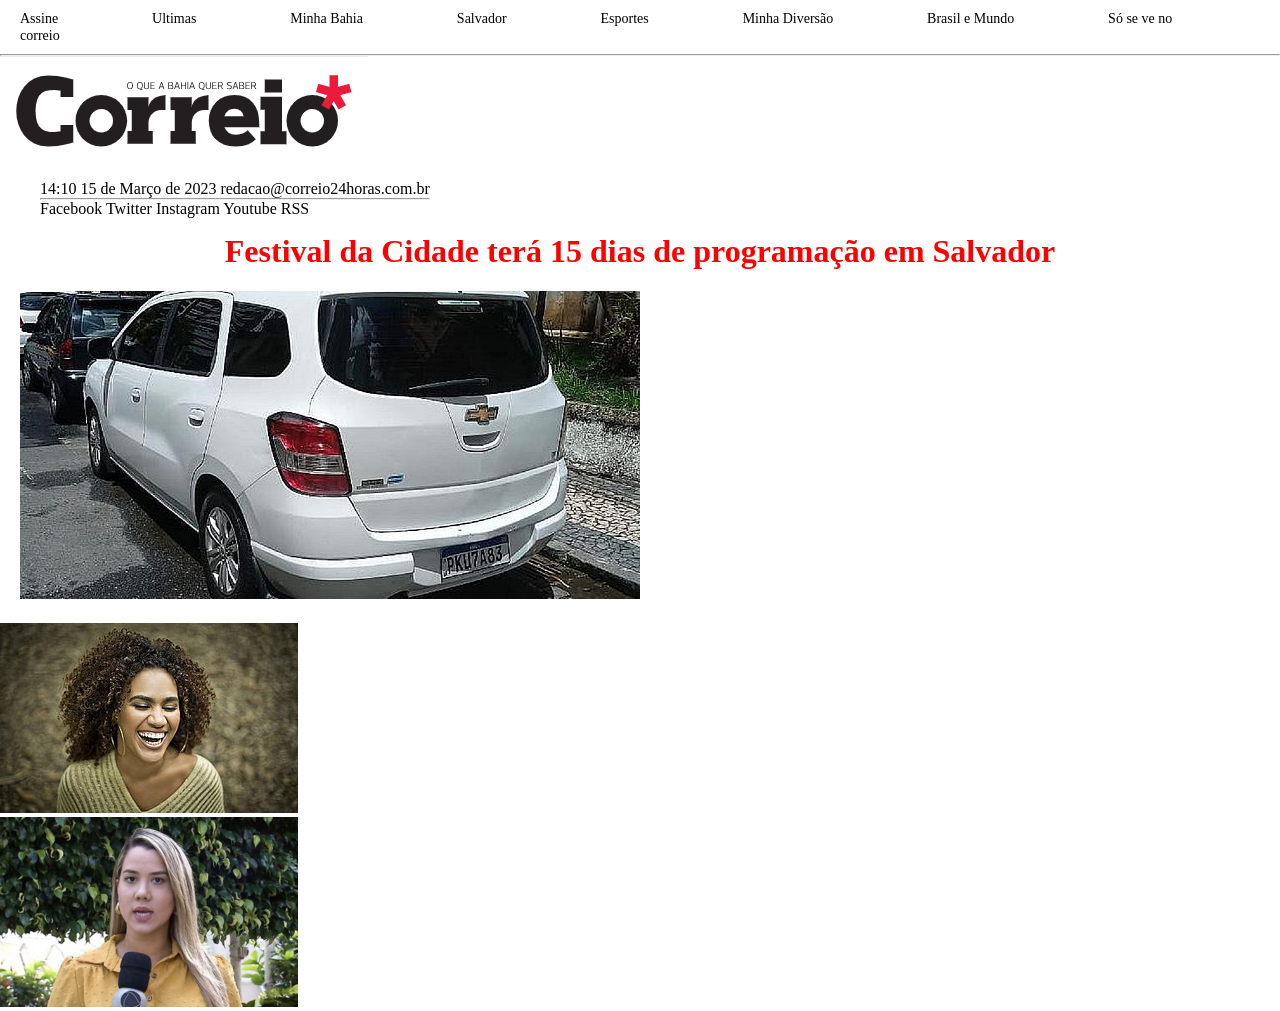
<file: index.html>
<!DOCTYPE html>
<html lang="en">
<head>
    <meta charset="UTF-8">
    <meta name="viewport" content="width=device-width, initial-scale=1.0">
    <title>Document</title>
    <link rel="stylesheet" href="estilo.css">
</head>
<body>
    <div class="barra">
        <div>
            <a class="Ass" href="">Assine</a>
            <a class="Ultimas" href="">Ultimas</a>
            <a class="Minhab" href="">Minha Bahia</a>
            <a class="Salv" href="">Salvador</a>
            <a class="Sports" href="">Esportes</a>
            <a class="MD" href="">Minha Diversão</a>
            <a class="Br" href="">Brasil e Mundo</a>
            <a class="SC" href="">Só se ve no correio</a>
        </div>
    </div>
<hr>
    <div class="Image">
        <div>
            <img src="1.png" alt="1">
        </div>
    </div> 
    <div class="texto1">
        <div>
            <p>14:10 15 de Março de 2023 redacao@correio24horas.com.br <br><hr> Facebook Twitter Instagram Youtube RSS </p>   
        
        </div>
    </div>
    <div class="title">
        <div>
            <h1>Festival da Cidade terá 15 dias de programação em Salvador</h1>
        </div>
    </div>
    <div class="img2">
        <div>
            <img src="2.png" alt="2">
        </div>
    </div>
    <div class="img3">
         <div>
            <img src="3.png" alt="3">
        </div>
    </div>
    <div class="img4">
        <div>
            <img src="4.png" alt="4">
        </div>
    </div>

</body>
</html>
</file>
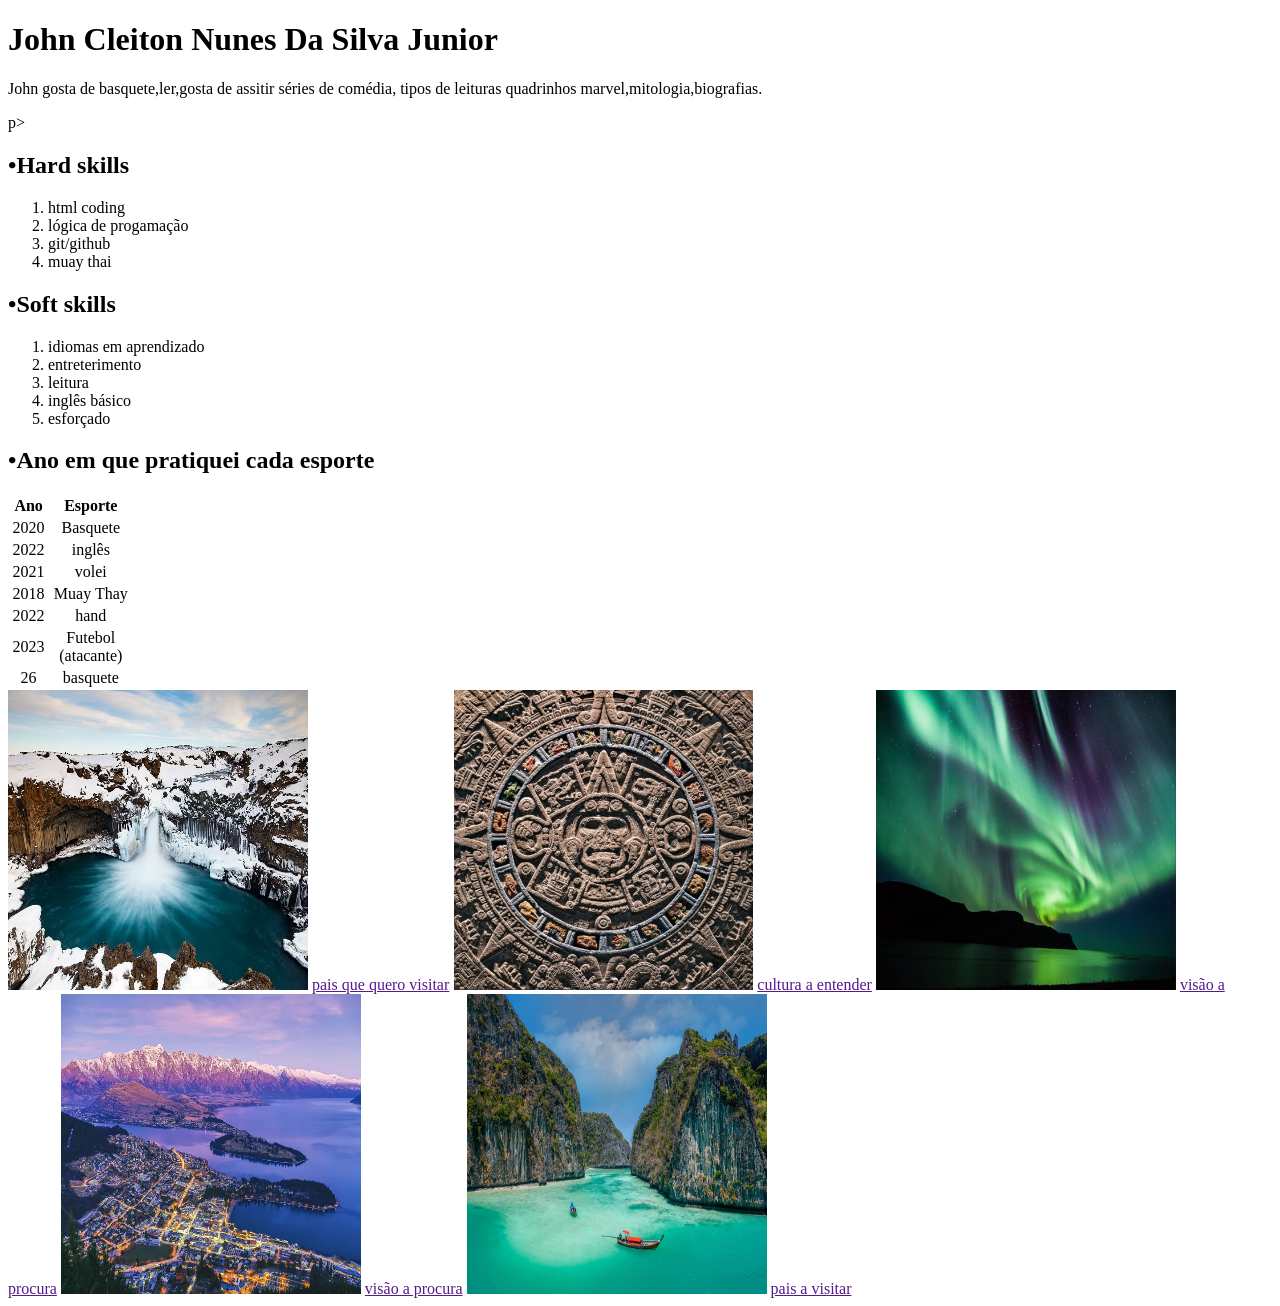
<file: aula1/index.html>
<!DOCTYPE html>
<html lang="en">

<head>
    <meta charset="UTF-8">
    <meta name="viewport" content="width=device-width, initial-scale=1.0">
    <title>Document</title>
</head>

<body>


    <h1>John Cleiton Nunes Da Silva Junior</h1>
    <p>John gosta de basquete,ler,gosta de assitir séries de comédia, tipos de leituras quadrinhos
        marvel,mitologia,biografias.</p>
    p><h2>•Hard skills</h2>
    <ol start="1">
        <li>html coding</li>
        <li>lógica de progamação </li>
        <li>git/github</li>
        <li>muay thai</li>
    </ol>
    <p>
    <h2>•Soft skills</h2>
    </p>
    <ol start="1">
        <li>idiomas em aprendizado</li>
        <li>entreterimento</li>
        <li>leitura</li>
        <li>inglês básico</li>
        <li>esforçado</li>
    </ol>
    </p>
    <h2>•Ano em que pratiquei cada esporte</h2>
    <table width="10%" style="text-align:center;">
        <tr>
            <th>Ano</th>
            <th>Esporte</th>
        </tr>
        <tr>
            <td>2020</td>
            <td>Basquete</td>
        </tr>
        <tr>
            <td>2022</td>
            <td>inglês</td>
        </tr>
        <tr>
            <td>2021</td>
            <td>volei</td>
        </tr>
        <tr>
            <td>2018</td>
            <td>Muay Thay</td>
        </tr>
        <tr>
            <td>2022</td>
            <td>hand</td>
        </tr>
        <tr>
            <td>2023</td>
            <td>Futebol<br>(atacante)</td>
        </tr>
        <tr>
            <td>26</td>
            <td>basquete</td>
        </tr>
    </table>
    <img src="Islandia.png" alt="Islandia" width="300" height="300">
    <a href="">pais que quero visitar</a>
    </a>
    <img src="astecas.png" alt="astecas" width="300" height="300">
    <a href="">cultura a entender</a>
    </a>
    <img src="aurora boreal.png" alt="aurora boreal" width="300" height="300">
    <a href="">visão a procura</a>
    <img src="nova zelandia.png" alt="nova zelandia" width="300" height="300">
    <a href="">visão a procura</a>
    <img src="Tailandia.png" alt="Tailandia" width="300" height="300">
    <a href="">pais a visitar </a>
    </a>


</body>

</html>
</file>
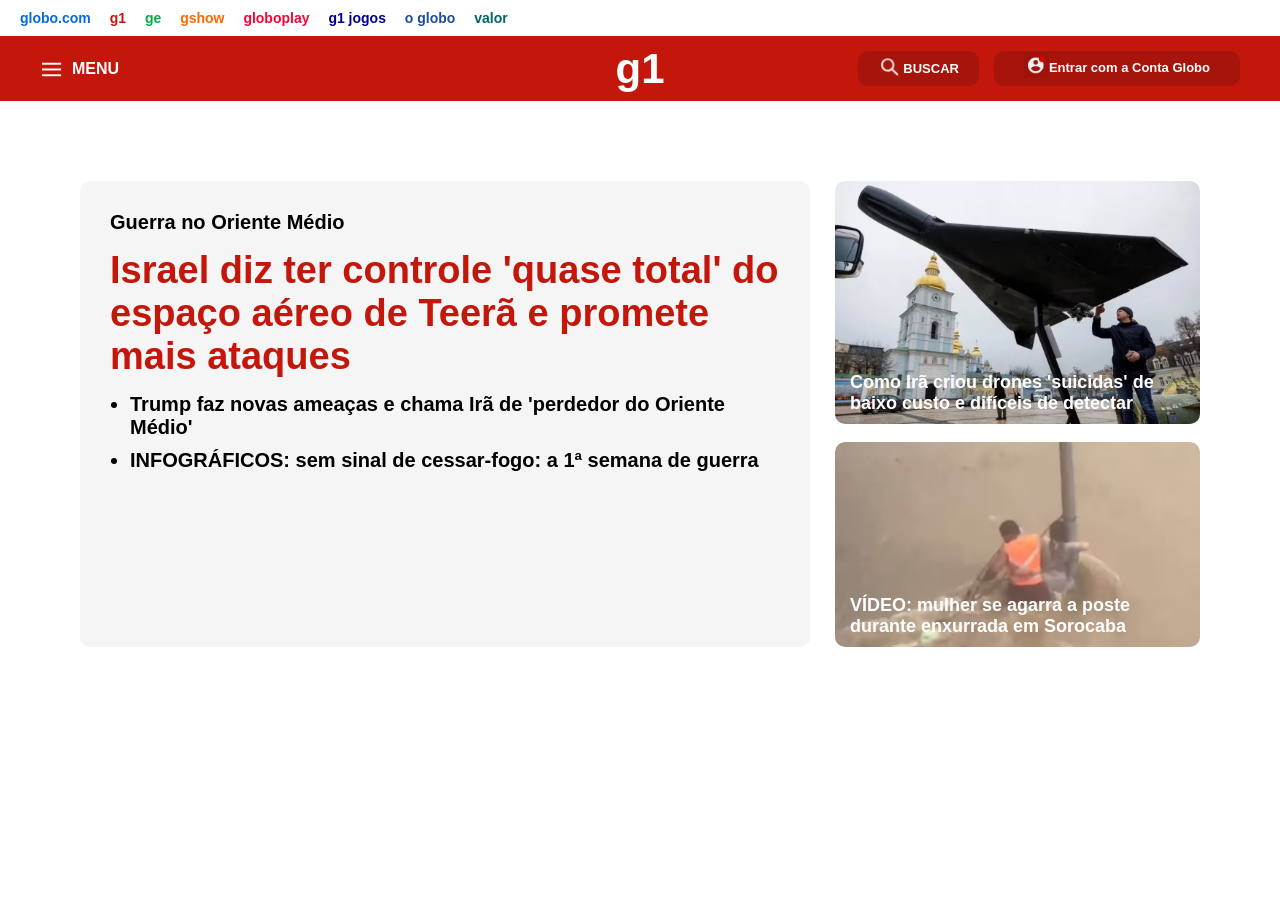
<file: CSS G1/index.html>
<!DOCTYPE html>
<html lang="pt-br">

<head>
    <meta charset="UTF-8">
    <!-- Faz o site se adaptar a celulares e telas menores -->
    <meta name="viewport" content="width=device-width, initial-scale=1.0">
    <!-- Título da página que aparece na aba do navegador -->
    <title>Clone G1</title>
    <!-- Conecta o arquivo CSS externo que estiliza o site -->
    <link rel="stylesheet" href="style.css">
</head>

<body>

    <!-- BARRA SUPERIOR -->
    <!-- a é para LINKS -->
    <div class="barra-globo">
        <a class="globo" href="https://www.globo.com/">globo.com</a>
        <a class="g1link" href="https://g1.globo.com/">g1</a>
        <a class="ge" href="https://ge.globo.com/">ge</a>
        <a class="gshow" href="https://gshow.globo.com/">gshow</a>
        <a class="globoplay" href="https://globoplay.globo.com/">globoplay</a>
        <a class="g1jogos" href="https://g1.globo.com/jogos/">g1 jogos</a>
        <a class="oglobo" href="https://oglobo.globo.com/">o globo</a>
        <a class="valor" href="https://valor.globo.com/">valor</a>
    </div>

    <!-- BARRA VERMELHA -->
    <header class="topo-g1">

    <!-- ÁREA DO BOTÃO MENU -->
        <div class="menu"> <!-- Container do botão menu -->
            <a href="#" class="menu_item"> <!-- Link clicável do menu, mas como não tem JS vai só de estetica -->
                <img src="menu_img.png" alt="Menu"><!-- Ícone do menu (imagem) -->
                <span>MENU</span><!-- Texto do botão menu -->
            </a>
        </div>

        <!-- LOGO DO G1 -->
        <div class="logo">
            g1
        </div>

        <!-- ÁREA DE AÇÕES (BUSCAR E LOGIN) -->
        <div class="acoes"> <!-- Container das ações do usuário -->

            <!-- BOTÃO DE BUSCA -->
            <div class="buscar">
                <a href="#" class="buscar_item">
                    <img src="lupa.png" alt="Lupa">
                    <span>BUSCAR</span>
                </a>
            </div>

            <!-- BOTÃO DE LOGIN -->
            <div class="login">
                <a href="#" class="login_item">
                    <img src="login.png" alt="Login">
                    <span>Entrar com a Conta Globo</span>
                </a>
            </div>

        </div>

    </header>

    <!-- CONTEÚDO PRINCIPAL -->
    <section class="noticias">
        <a class="noticia-principal"
            href="https://g1.globo.com/mundo/noticia/2026/03/07/israel-diz-ter-controle-do-espaco-aereo-de-teera-e-promete-nova-onda-de-ataques.ghtml">

            <p class="titulo">Guerra no Oriente Médio</p>

            <h1>
                Israel diz ter controle 'quase total' do espaço aéreo de Teerã
                e promete mais ataques
            </h1>

            <ul>
                <li>Trump faz novas ameaças e chama Irã de 'perdedor do Oriente Médio'</li>
                <li>INFOGRÁFICOS: sem sinal de cessar-fogo: a 1ª semana de guerra</li>
            </ul>
        </a>

        <!-- NOTICIAS AO LADO DIREITO-->
        <div class="noticias-lateriais">
            <a class="noticia-card"
                href="https://g1.globo.com/mundo/noticia/2026/03/07/como-ira-criou-drones-suicidas-de-baixo-custo-para-provocar-caos-no-oriente-medio.ghtml">
                <img src="drone.png">
                <h3>Como Irã criou drones 'suicidas' de baixo custo e difíceis de detectar</h3>
            </a>
            <br>
            <a class="noticia-card"
                href="https://g1.globo.com/sp/sorocaba-jundiai/noticia/2026/03/07/video-mulher-se-agarra-a-poste-para-nao-ser-levada-por-enxurrada-durante-temporal-em-sorocaba-e-e-socorrida.ghtml">
                <img src="enchente.png">
                <h3>VÍDEO: mulher se agarra a poste durante enxurrada em Sorocaba</h3>
            </a>
        </div>
    </section>
</body>

</html>
</file>
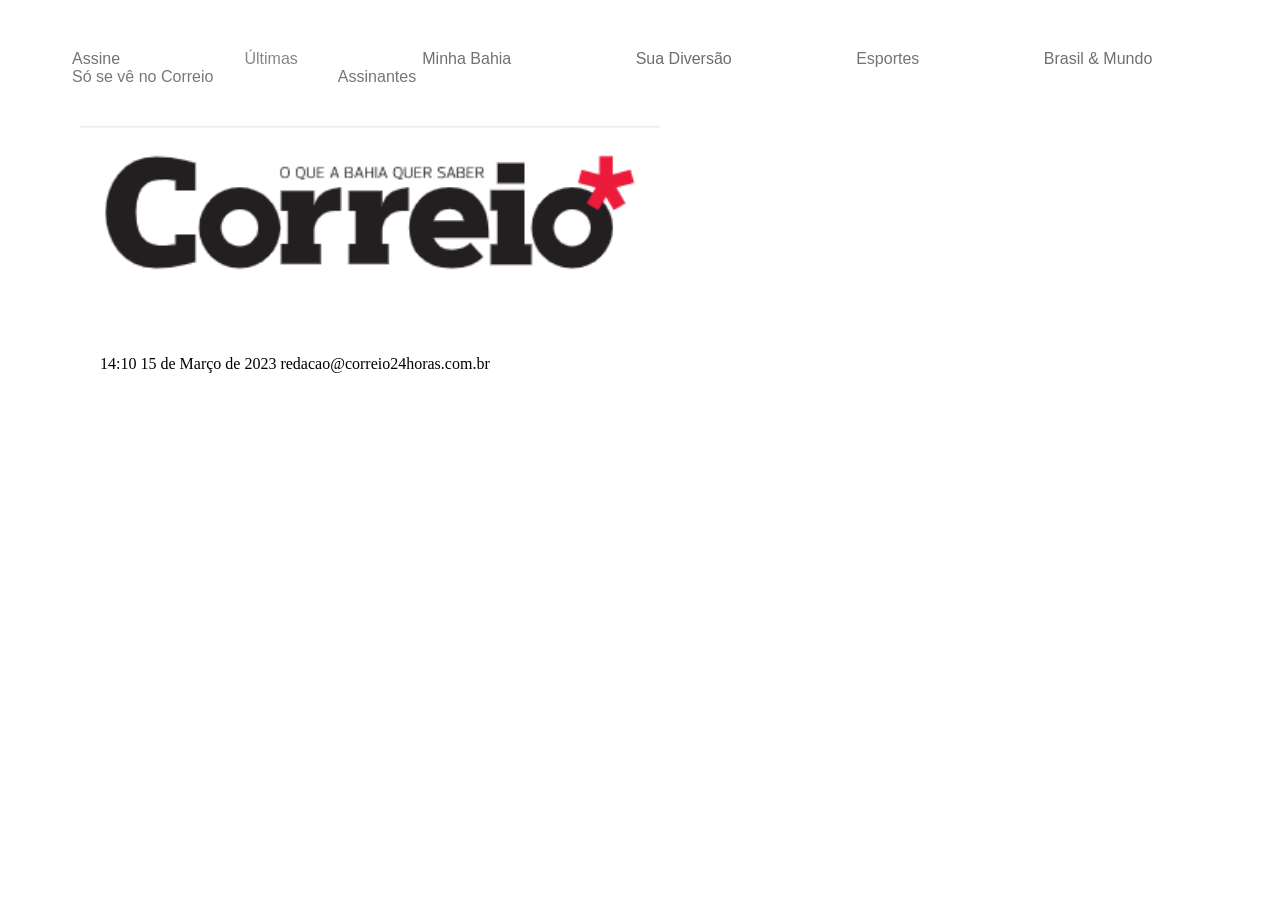
<file: semi prova/index.html>
<!DOCTYPE html>
<html lang="pt-br">

<head>
    <meta charset="UTF-8">
    <meta name="viewport" content="width=device-width, initial-scale=1.0">
    <title>Varela</title>
    <link rel="stylesheet" href="estilo.css">
</head>
  <div class="barraBahia">
       <a class="Assine" href="">Assine</a>
        <a class="Últimas" href="">Últimas</a>
         <a class="MinhaBahia" href="">Minha Bahia</a>
          <a class="SuaDiversão " href="">Sua Diversão </a>
           <a class="Esportes " href="">Esportes </a>
            <a class="BrasilMundo " href="">Brasil & Mundo </a>
             <a class="SósevênoCorreio" href="">Só se vê no Correio</a>
              <a class="Assinantes" href="">Assinantes</a>
       
    </div>
    <div class="imagem">
        <img src="1.png" alt="cap" width="600"> 
            <div>
                <p>
                14:10 15 de Março de 2023
                redacao@correio24horas.com.br
            </p>
            </div>
            

    </div>
</file>
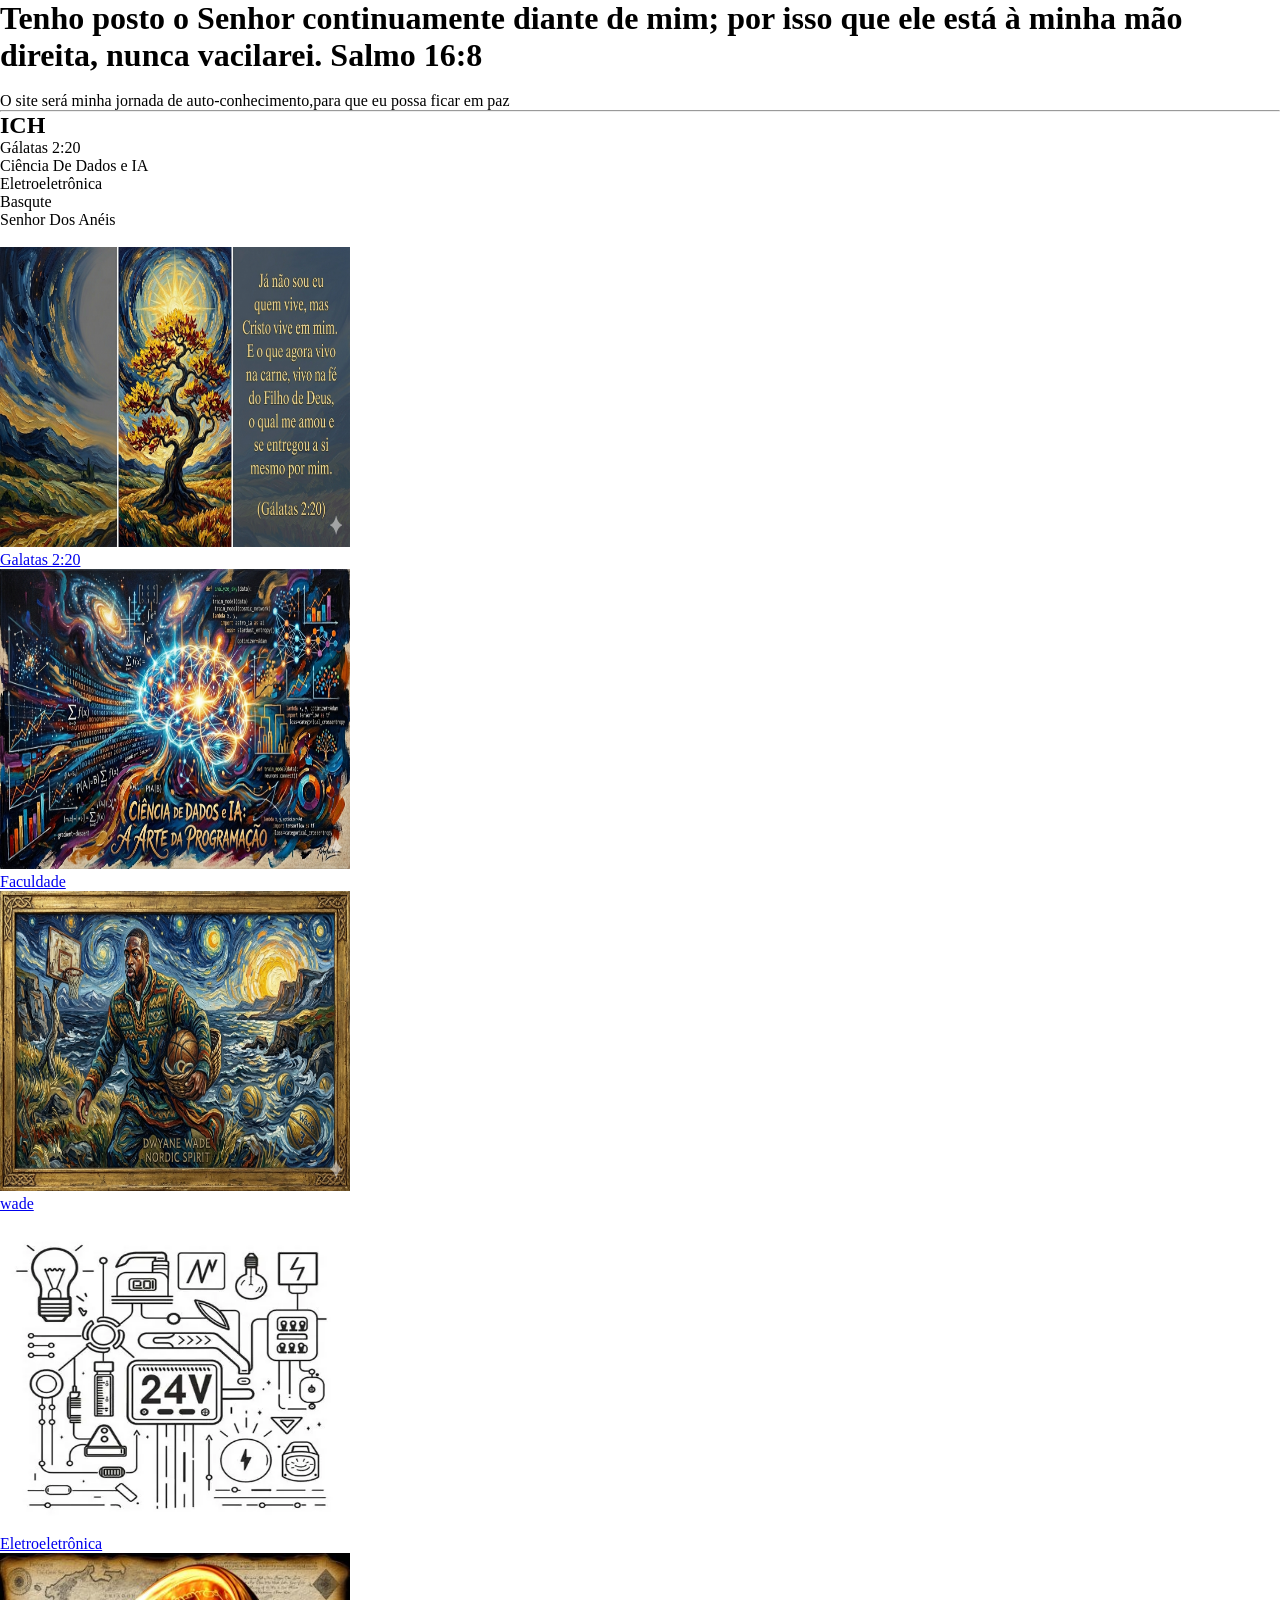
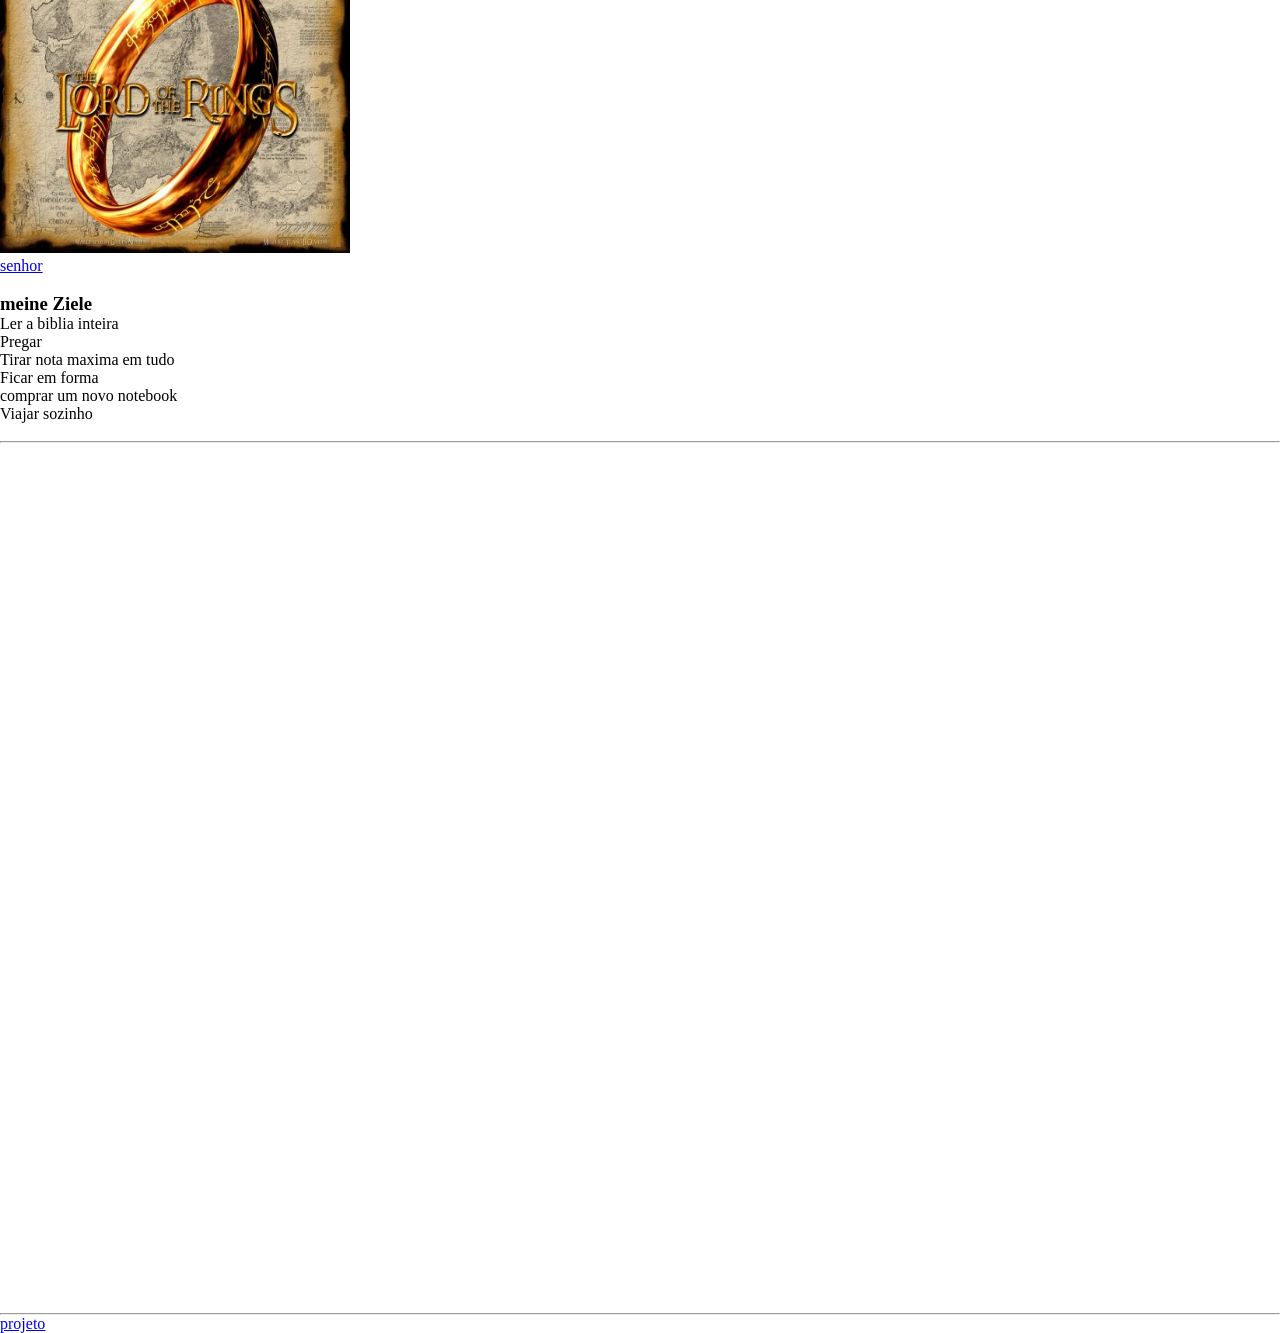
<file: exercicio.1.html>
<!DOCTYPE html>
<html lang="en">
<head>
    <meta charset="UTF-8">
    <meta name="viewport" content="width=device-width, initial-scale=1.0">
    <title>Project 1</title>
     <link rel="stylesheet" href="estilo.css">
</head>
<body>
    <div class="grifo"> <!--Criação De Titulo-->
        <h1> Tenho posto o Senhor continuamente diante de mim;
        por isso que ele está à minha mão direita, nunca vacilarei.
        Salmo 16:8</h1>
    </div>
    <br>
    <div class="line"> <!--Criação De Tabela-->
        <p>
           O site será minha jornada de auto-conhecimento,para que eu possa ficar em paz
        </p>
    <hr>
    </div>
    <div class="Lista ul"> <!--Lista não ordenada-->
        <table>
            <h2>ICH</h2>
            <ul>
                <li>Gálatas 2:20</li>
                <li>Ciência De Dados e IA</li>
                <li>Eletroeletrônica</li>
                <li>Basqute</li>
                <li>Senhor Dos Anéis</li>  
            </ul>

        </table>
    <br>
    <div class="imagens"><!--Imagens colocadas-->
        <img src="Galatas.png" alt="Galatas" width="350px" height="300px"> 
    <br>
        <a href="Galatas.png">Galatas 2:20</a>
    <br>
        <img src="CDIA.png" alt="CDIA" width="350px" height="300px"> 
    <br>
        <a href="CDIA.png">Faculdade</a>
    <br>
         <img src="wade.png" alt="wade" width="350px" height="300px"> 
    <br>
        <a href="wade.png">wade</a> 
    </div>
    <br>
    <div class="imagens 2">
       <img src="eletro.webp" alt="eletro" width="350px" height="300px">
    <br>
        <a href="eletro.webp">Eletroeletrônica</a>
    <br>
       <img src="O senhor dos aneis.jpg" alt="lord of the rings" width="350" height="300px">
    <br>
        <a href="O senhor dos aneis.jpg">senhor</a>  
    </div>
    <br>
    </div class="Lista Ol">
    <div>
        <h3>meine Ziele</h3> <!--Lista Ordenada-->
        <ol>
            <li>Ler a biblia inteira</li>
            <li>Pregar</li>
            <li>Tirar nota maxima em tudo</li>
            <li>Ficar em forma</li>
            <li>comprar um novo notebook</li>
            <li>Viajar sozinho</li>
        </ol>

    </div>
    <br>
    <hr>
    <div class="Links"><!--Links google-->
        <iframe src="https://www.youtube.com/watch?v=5uXFpwWrQrk" frameborder="0"></iframe>
        <br>
        <br>
        <iframe src="https://www.youtube.com/watch?v=5uXFpwWrQrk" frameborder="0"></iframe>
        <br>
        <br>
        <iframe src="https://www.youtube.com/watch?v=B5DvTmMmveM" frameborder="0"></iframe>
        <br>
        <br>
        <iframe src="https://www.google.com/maps/embed?pb=!1m18!1m12!1m3!1d5062639.731186374!2d5.128905262310058!3d51.71488786250841!2m3!1f0!2f0!3f0!3m2!1i1024!2i768!4f13.1!3m3!1m2!1s0x479a721ec2b1be6b%3A0x75e85d6b8e91e55b!2sAlemanha!5e0!3m2!1spt-BR!2sbr!4v1774762412990!5m2!1spt-BR!2sbr" width="500" height="350" style="border:0;" allowfullscreen="" loading="lazy" referrerpolicy="no-referrer-when-downgrade"></iframe>
        <br>

    </div>
    <hr>
    <div class="Project"><!--Link para guiar ida ao projeto-->
        <a href="project.1.html">projeto</a>
    </div>


</body>
</html>
</file>
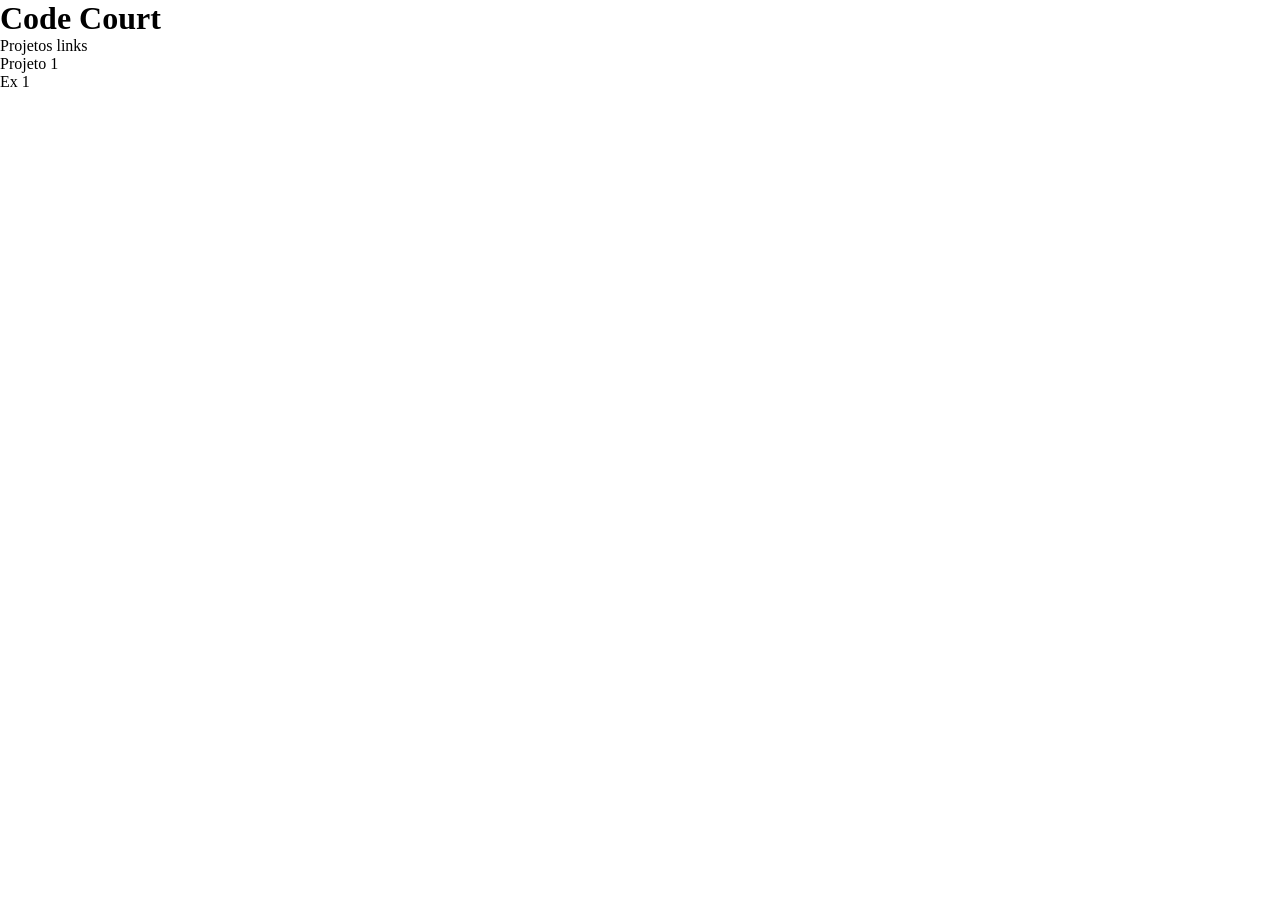
<file: project.1.html>
<!DOCTYPE html>
<html lang="ptbr">
<head>
    <meta charset="UTF-8">
    <meta name="viewport" content="width=device-width, initial-scale=1.0">
    <title>Document</title>
    <link rel="stylesheet" href="estilo.css">
</head>
<body>
    <Div class="text2">
        <h1>Code Court</h1>
    </Div>
    <div class="Tabela">
        <tr>
            <th>Projetos</th>
            <th>links</th>
        </tr>
        <tr>
            <td><p>Projeto 1</p></td>
            <td><a href="exercicio.1.html"></a>Ex 1</td>
        </tr>
        
            
        
    </div>
    
</body>
</html>
</file>
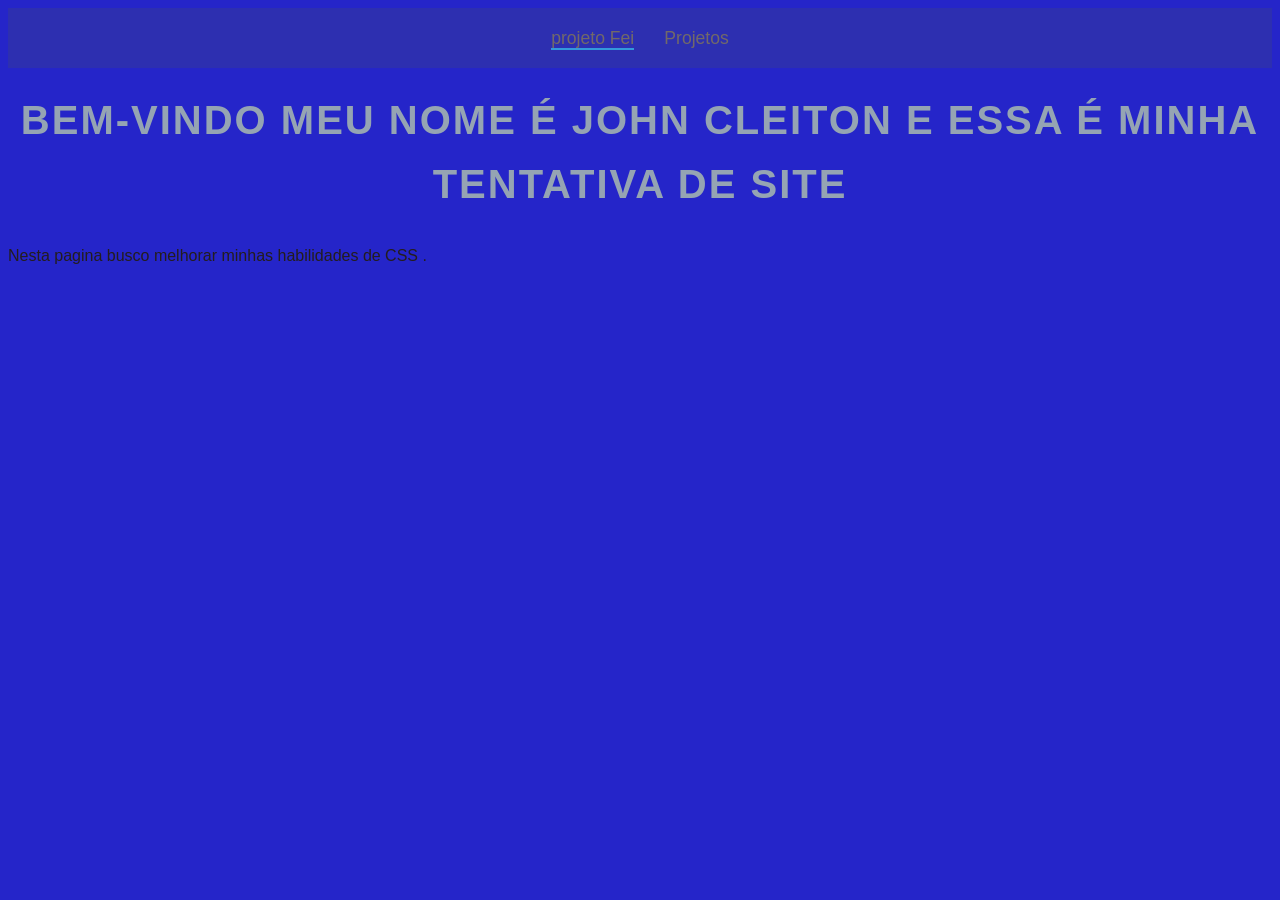
<file: aula2/index aula 2.html>
<!DOCTYPE html>
<html lang="pt-br">
<head>
    <meta charset="UTF-8">
    <meta name="viewport" content="width=device-width, initial-scale=1.0">
    <title>projeto Fei - Home</title>
    <link rel="stylesheet" href="estilo.css">
</head>
<body>
    <header>
         <nav id="menu-principal">
            <ul>
                <li><a href="index aula 2.html" class="link link-ativo">projeto Fei</a></li>
                <li><a href="projects.html">Projetos</a></li>
            </ul>
        </nav>
    </header>

    <main id="conteudo-home">
        <h1 class="titulo-principal">Bem-vindo meu nome é John Cleiton e essa é minha tentativa de site</h1>
        <p>Nesta pagina busco melhorar minhas habilidades de CSS </html>.</p>
    </main>
</body>
</html>
</file>
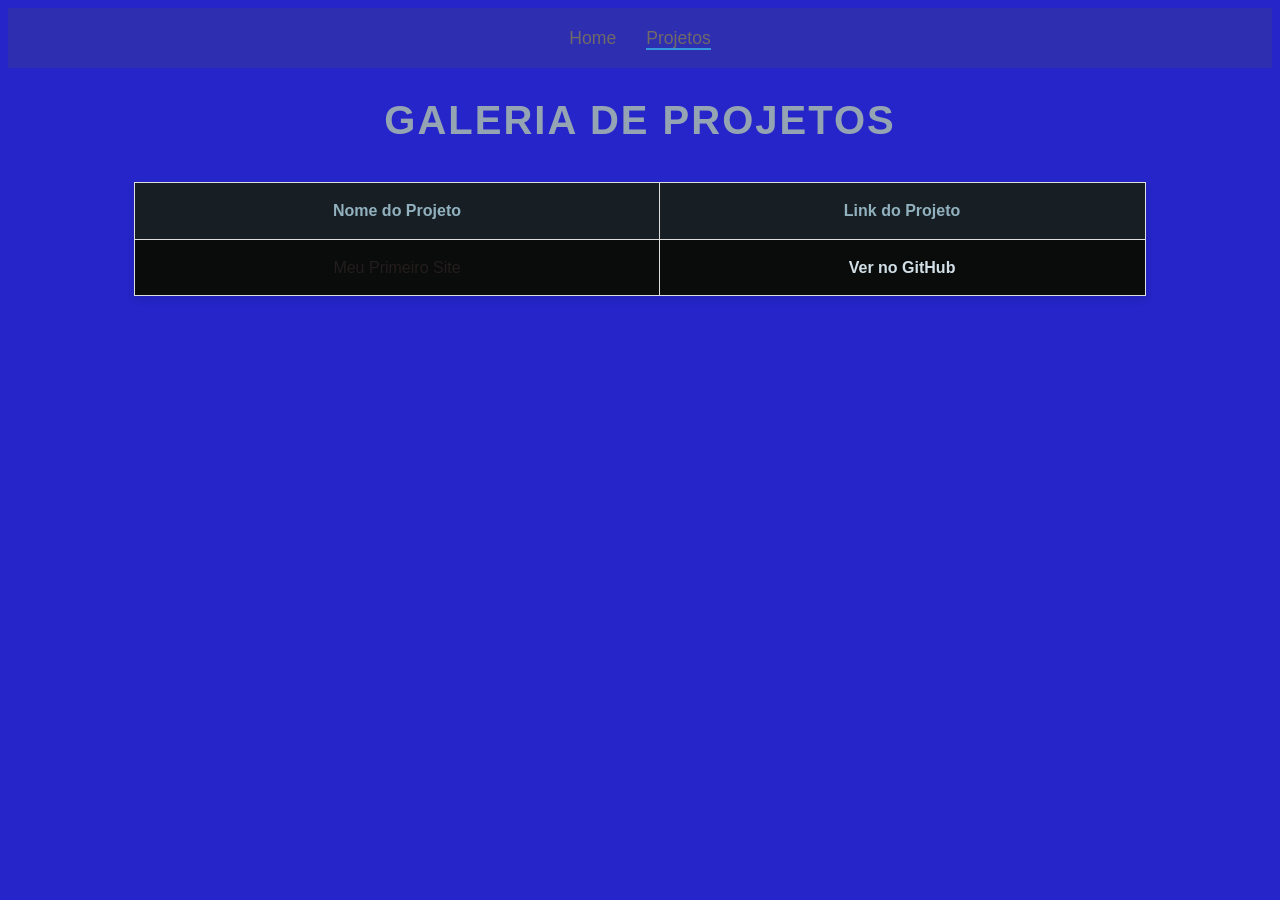
<file: aula2/projects.html>
<!DOCTYPE html>
<html lang="pt-br">
<head>
    <meta charset="UTF-8">
    <meta name="viewport" content="width=device-width, initial-scale=1.0">
    <title>Meus Projetos</title>
    <link rel="stylesheet" href="estilo.css">
</head>
<body>
    <header>
        <nav id="menu-principal">
            <ul>
                <li><a href="index aula 2.html">Home</a></li>
                <li><a href="projects.html" class="link-ativo">Projetos</a></li>
            </ul>
        </nav>
    </header>

    <main>
        <h1 class="titulo-principal">Galeria de Projetos</h1>
        
        <table id="tabela-projetos">
            <thead>
                <tr>
                    <th>Nome do Projeto</th>
                    <th>Link do Projeto</th>
                </tr>
            </thead>
            <tbody>
                <tr>
                    <td>Meu Primeiro Site</td>
                    <td><a href="#" class="btn-link">Ver no GitHub</a></td>
                </tr>
            </tbody>
        </table>
    </main>
</body>
</html>
</file>
<file: estilo.css>
*{
margin:0; /* remove margens padrão do navegador */
padding:0; /* remove espaçamento interno padrão */
box-sizing:border-box; /* faz largura e altura incluírem padding e borda */
}
.barra{
background:white; /* define cor de fundo branca */
padding:10px 20px; /* espaço interno 10 para cima e baixo e 20 esquerda e direita */
font-size:14px; /* tamanho da fonte */
font-family: Arial, Helvetica, sans-serif; /* define a família da fonte */
}
.Ass{ color: black;}
.Ultimas{color: black;}
.Minhab{color: black;}
.Salv{color: black;}
.Sports{color: black;}
.MD{color: black;}
.Br{color: black;}
.SC{color: black;}

.barra a{
margin-right:90px; /* espaço entre os links */
text-decoration:none; /* remove o sublinhado padrão dos links */
font-family: 'Times New Roman', Times, serif; /* deixa o texto em times */
}
.texto1{
    display:flex; /* ativa FLEXBOX para organizar os elementos */
    align-items:center; /* centraliza os elementos verticalmente */ 
    padding:15px 40px; /* espaço interno da barra */
    position:relative; /* necessário para posicionar elementos com position:absolute dentro dele */
}
.Image{
    display:flex;
    position:relative; /* necessário para posicionar elementos com position:absolute dentro dele */
}
.title{
    color: red;
    display: flex;
    align-items: center;
    justify-content: center
}
.img2{
    display: flex;
    gap: 15px;
    padding: 20px;
    align-items: flex-start;
}
</file>
<file: CSS G1/style.css>
/* RESET */

*{
margin:0; /* remove margens padrão do navegador */
padding:0; /* remove espaçamento interno padrão */
box-sizing:border-box; /* faz largura e altura incluírem padding e borda */
}

/* BARRA SUPERIOR */

/* seleciona o container da barra superior do site */
.barra-globo{
background:white; /* define cor de fundo branca */
padding:10px 20px; /* espaço interno 10 para cima e baixo e 20 esquerda e direita */
font-size:14px; /* tamanho da fonte */
font-family: Arial, Helvetica, sans-serif; /* define a família da fonte */
}

/* seleciona todos os links dentro da barra-globo */
.barra-globo a{
margin-right:15px; /* espaço entre os links */
text-decoration:none; /* remove o sublinhado padrão dos links */
font-weight:bold; /* deixa o texto em negrito */
}

/* cores links */
.globo{color:#0669de;}
.g1link{color:#c4170c;}
.ge{color:#06aa48;}
.gshow{color:#ff6700;}
.globoplay{color:#fb0334;}
.oglobo{color:#1e4c9a;}
.g1jogos{color:darkblue}
.valor{color:#006766;}


/* BARRA VERMELHA */

/* cabeçalho principal do site */
.topo-g1{
background:#c4170c; /* cor vermelha da barra */
color:white; /* define texto branco para todos elementos dentro */
display:flex; /* ativa FLEXBOX para organizar os elementos */
align-items:center; /* centraliza os elementos verticalmente */
justify-content:space-between; /* cria espaço entre os elementos (menu | logo | ações) */
padding:15px 40px; /* espaço interno da barra */
width:100%; /* ocupa toda a largura da tela */
font-family:Arial, Helvetica, sans-serif;
position:relative; /* necessário para posicionar elementos com position:absolute dentro dele */
}

/* MENU */

/* estilo do link do menu */
.menu_item{
display:flex; /* coloca ícone e texto lado a lado */
align-items:center; /* alinha verticalmente */  
gap:8px; /* espaço entre o ícone e o texto */
text-decoration:none; /* remove sublinhado do link */
color:white; /* cor do texto */
font-weight:bold; /* texto em negrito */
font-size:16px; /* tamanho da fonte */
}

/* seleciona a imagem dentro do menu */
.menu_item img{
height:25px; /* altura da imagem do ícone */
}

/* LOGO */

.logo{
font-size:42px; /* tamanho grande do logo */
font-weight:bold; /* deixa o texto em negrito */
position:absolute; /* permite posicionar o logo livremente */
left:50%; /* move o logo para metade da tela */
transform:translateX(-50%); /* move metade do próprio tamanho para esquerda isso centraliza perfeitamente o logo */
}

/* AÇÕES */

/* container dos botões buscar e login */
.acoes{
display:flex; /* coloca os botões lado a lado */
gap:15px; /* espaço entre os botões */
}

/* caixa do botão buscar */
.buscar{
background:#a7140c; /* fundo vermelho escuro */
color:white; /* texto branco */
padding:1px 20px; /* espaço interno */
border-radius:10px; /* deixa cantos arredondados */
}

/* estilo do link dentro do botão buscar */
.buscar_item{
    font-weight: bold; /* texto em negrito */
    font-size: 13px; /* tamanho da fonte */
    background:#a7140c; /* mesma cor de fundo do botão */
    color: white; /* cor do texto */
    display: flex; /* alinha ícone e texto lado a lado */
    align-items: center; /* centraliza verticalmente */
    text-decoration: none; /* TIRAR SUBLINHADO DA PALAVRA MENU*/
}

/* imagem da lupa */
.buscar_item img{
    width:25px; /* largura do ícone */
    margin-bottom:5px; /* pequeno ajuste de alinhamento */
}

/* caixa do botão login */
.login{
background:#a7140c; /* fundo vermelho escuro */
color:white; /* texto branco */
padding:1px 30px; /* espaço interno */
border-radius:10px; /* cantos arredondados */
}


/* link do login */
.login_item{
    font-weight: bold;
    font-size: 13px;
    background:#a7140c;
    color: white;
    display: flex;
    align-items: center;
    text-decoration: none; /* TIRAR SUBLINHADO DA PALAVRA MENU*/
}

.login_item img{
    width: 25px;
    margin-bottom:5px;
}


/* CONTEÚDO */

.noticias{
padding:40px;
font-family:Arial, Helvetica, sans-serif;
}

.noticia-principal{
color:#c4170c;
font-weight:bold;
font-size:20px;
}

/* RESPONSIVO */

/* regras aplicadas quando a tela for menor que 768px */
@media (max-width:768px){

.logo{
font-size:32px; /* diminui o tamanho do logo */
}

.buscar{
display:none; /* esconde o botão buscar em telas menores */
}

}

/* regras aplicadas quando a tela for menor que 480px */
@media (max-width:480px){

.menu_item span{
display:none; /* esconde o texto MENU e deixa só o ícone */
}

.login{
padding:8px 12px; /* reduz tamanho do botão login */
font-size:12px; /* reduz tamanho do texto */
}

}

/* NOTICIAS GERAIS */
.noticias{
max-width:1200px; /* largura máxima da área de notícias */
margin:40px auto; /* centraliza a seção horizontalmente */
display:grid; /* ativa CSS GRID para layout */
grid-template-columns: 2fr 1fr; /* cria duas colunas 2 maior e 1 menor */
gap:25px; /* espaço entre as colunas */
font-family:Arial, Helvetica, sans-serif;
}

/* noticia principal */

.noticia-principal{
text-decoration:none; /* remove sublinhado do link */
color:inherit; /* herda cor do elemento pai */
display:block; /* faz o link ocupar toda área */
background:#f5f5f5; /* fundo cinza claro */
padding:30px; /* espaço interno */
border-radius:10px; /* cantos arredondados */
} 

.noticia-principal h1{
color:#c4170c;
font-size:38px;
margin:15px 0; /* espaço acima e abaixo */
}

.noticia-principal ul{
margin-top:15px; /* espaço acima da lista */
padding-left:20px; /* espaço para os marcadores da lista */
}

.noticia-principal li{
margin-bottom:10px; 
}

/* lado direito */

.noticias-laterais{
display:flex; /* organiza os cards verticalmente */
flex-direction:column; /* empilha os elementos em coluna */
gap:20px; /* espaço entre os cards */
}

.noticia-card{
text-decoration:none;
color:inherit;
display:block;
position:relative; /* permite posicionar elementos dentro dele */
overflow:hidden; /* esconde partes da imagem que saírem do card */
border-radius:10px;
}

.noticia-card img{
width:100%;
display:block;
}

.noticia-card h3{
position:absolute;
bottom:10px;
left:15px;
right:15px;
color:white;
font-size:18px;
}
</file>
<file: semi prova/estilo.css>
*{
margin:10px; /* remove margens padrão do navegador */
padding:10px; /* remove espaçamento interno padrão */
box-sizing:border-box; /* faz largura e altura incluírem padding e borda */
}

/* BARRA SUPERIOR */

/* seleciona o container da barra superior do site */
.barraBahia{
background:white; /* define cor de fundo branca */
padding:0px 2px; /* espaço interno 10 para cima e baixo e 20 esquerda e direita */
font: size 20px; /* tamanho da fonte */
font-family: Arial, Helvetica, sans-serif; /* define a família da fonte */
}
.barraBahia a{
margin-right:90px; /* espaço entre os links */
text-decoration:none; /* remove o sublinhado padrão dos links */
font-weight:initial; /* deixa o texto em negrito */
}
.Assine{color:#717274;}
.Últimas {color:#888585;}
.MinhaBahia{color:#707271;}
.Salvador {color:#706e6d;}
.Esportes {color:#757474;}
.SuaDiversão{color:#6c6d6d;}
.BrasilMundo{color:rgb(111, 111, 114)}
.SósevênoCorreio{color:#767979;}
.Assinantes{color:#737777;}

.imagem{
    margin:10px; /* remove margens padrão do navegador */
    padding:10px; /* remove espaçamento interno padrão */
    box-sizing:border-box; /* faz largura e altura incluírem padding e borda */
}
.lasc{
    padding:0px 2px; /* espaço interno 10 para cima e baixo e 20 esquerda e direita */
font: size 20px; /* tamanho da fonte */
font-family: Arial, Helvetica, sans-serif; /* define a família da fonte */
}
</file>
<file: aula2/estilo.css>
/* Seletores de TAG (Geral) */
body {
    font-family: 'Segoe UI', Tahoma, Geneva, Verdana, sans-serif;
    margin: 2;
    padding: 0;
    background-color: #2525c9;
    color: #241d1d;
    line-height: 1.6;
}

header {
    background-color: #4e584c33;
    padding: 1rem 0;
}

h1 {
    text-align: center;
    color: #95a4b3;
    margin-top: 20px;
}

/* Seletores de ID */
#menu-principal ul {
    list-style: none;
    display: flex;
    justify-content: center;
    gap: 30px;
    margin: 0;
    padding: 0;
}

#tabela-projetos {
    width: 80%;
    margin: 30px auto;
    border-collapse: collapse;
    background: 
    rgb(10, 12, 12);
    box-shadow: 0 4px 8px rgba(0,0,0,0.1);
}

/* Seletores de CLASSE */
.titulo-principal {
    font-size: 2.5rem;
    text-transform: uppercase;
    letter-spacing: 2px;
}

.link-ativo {
    border-bottom: 2px solid #3498db;
}

.btn-link {
    text-decoration: none;
    color: #d2dfe7;
    font-weight: bold;
}

/* Estilização da Tabela */
#tabela-projetos th, #tabela-projetos td {
    padding: 15px;
    border: 1px solid #ddd;
    text-align: center;
}

#tabela-projetos th {
    background-color: #171f24;
    color: rgb(146, 177, 190);
}

/* Pseudo-classes (HOVER) */
#menu-principal a {
    text-decoration: none;
    color: rgb(114, 105, 105);
    font-size: 1.1rem;
    transition: 0.3s;
}

#menu-principal a:hover {
    color: #3498db;
    transform: scale(1.1);
}

#tabela-projetos tr:hover {
    background-color: #f1f1f1;
}

.sfooter {
    text-align: center;
    padding: 20px;
    position: fixed;
    bottom: 0;
    width: 100%;
}
</file>
